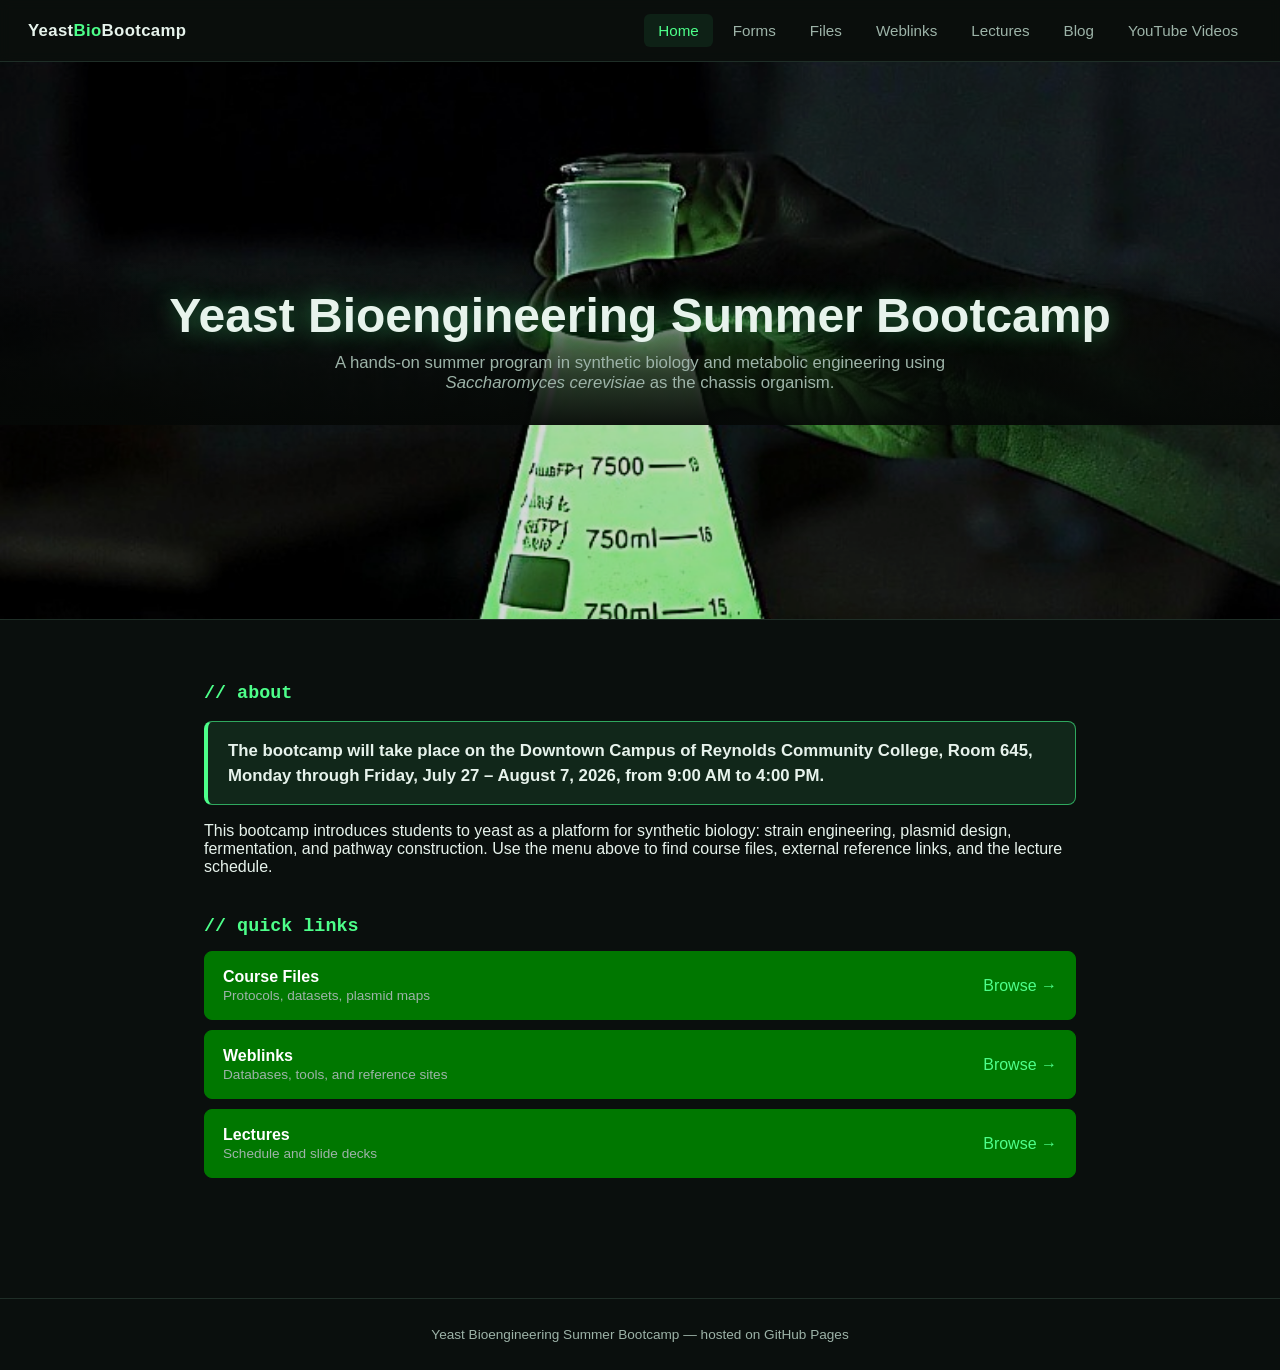
<file: index.html>
<!DOCTYPE html>
<html lang="en">
<head>
<meta charset="UTF-8">
<meta name="viewport" content="width=device-width, initial-scale=1.0">
<title>Yeast Bioengineering Summer Bootcamp</title>
<link rel="stylesheet" href="styles.css">
</head>
<body>

<nav class="topnav">
  <div class="brand">Yeast<span>Bio</span>Bootcamp</div>
  <ul>
    <li><a href="index.html" class="active">Home</a></li>
    <li><a href="forms.html">Forms</a></li>
    <li><a href="files.html">Files</a></li>
    <li><a href="weblinks.html">Weblinks</a></li>
    <li><a href="lectures.html">Lectures</a></li>
    <li><a href="blog.html">Blog</a></li>
    <li><a href="youtube.html">YouTube Videos</a></li>
  </ul>
</nav>


<div class="hero">
  <img src="images/hero-flask.jpg" alt="Glowing yeast culture in an Erlenmeyer flask"
       onerror="this.style.display='none'; document.getElementById('hero-fallback').style.display='flex';">
  <div id="hero-fallback" class="hero-fallback">
    <div class="flask-glow"></div>
    <p>Hero photo not found yet.<br>Add your image as <code>images/hero-flask.jpg</code>.</p>
  </div>
  <div class="hero-overlay">
    <h1>Yeast Bioengineering Summer Bootcamp</h1>
    <p>A hands-on summer program in synthetic biology and metabolic engineering using
       <em>Saccharomyces cerevisiae</em> as the chassis organism.</p>
  </div>
</div>

<main>
  <section class="block">
    <h2>// about</h2>
    <p class="highlight">
      The bootcamp will take place on the Downtown Campus of Reynolds Community College,
      Room 645, Monday through Friday, July 27 &ndash; August 7, 2026, from 9:00 AM to 4:00 PM.
    </p>
    <p>
      This bootcamp introduces students to yeast as a platform for synthetic biology:
      strain engineering, plasmid design, fermentation, and pathway construction.
      Use the menu above to find course files, external reference links, and the
      lecture schedule.
    </p>
  </section>

  <section class="block">
    <h2>// quick links</h2>
    <div class="card-list">
      <div class="card">
        <div class="title">Course Files <small>Protocols, datasets, plasmid maps</small></div>
        <a href="files.html">Browse →</a>
      </div>
      <div class="card">
        <div class="title">Weblinks <small>Databases, tools, and reference sites</small></div>
        <a href="weblinks.html">Browse →</a>
      </div>
      <div class="card">
        <div class="title">Lectures <small>Schedule and slide decks</small></div>
        <a href="lectures.html">Browse →</a>
      </div>
    </div>
  </section>
</main>

<footer>
  Yeast Bioengineering Summer Bootcamp — hosted on GitHub Pages
</footer>

</body>
</html>
</file>
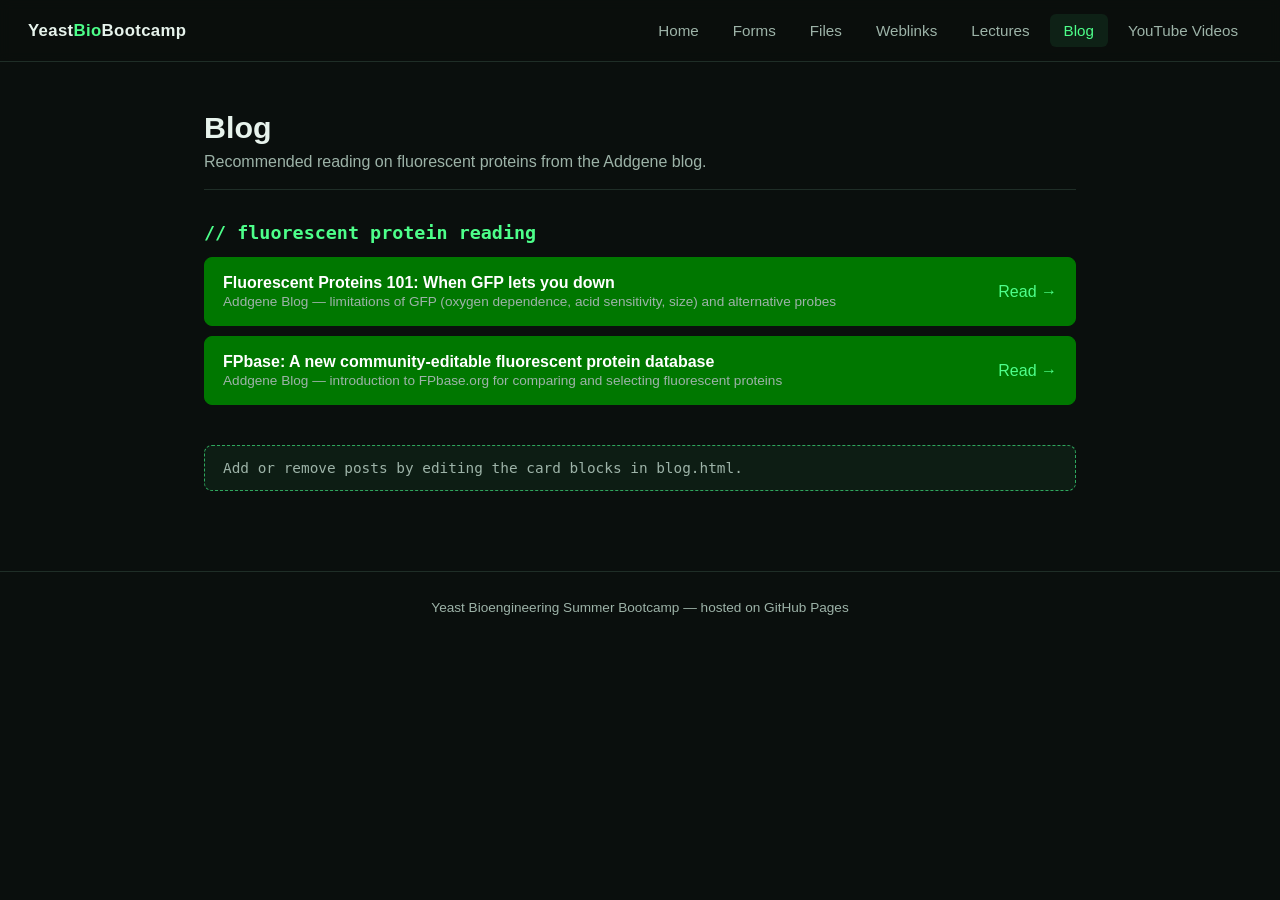
<file: blog.html>
<!DOCTYPE html>
<html lang="en">
<head>
<meta charset="UTF-8">
<meta name="viewport" content="width=device-width, initial-scale=1.0">
<title>Blog — Yeast Bioengineering Summer Bootcamp</title>
<link rel="stylesheet" href="styles.css">
</head>
<body>

<nav class="topnav">
  <div class="brand">Yeast<span>Bio</span>Bootcamp</div>
  <ul>
    <li><a href="index.html">Home</a></li>
    <li><a href="forms.html">Forms</a></li>
    <li><a href="files.html">Files</a></li>
    <li><a href="weblinks.html">Weblinks</a></li>
    <li><a href="lectures.html">Lectures</a></li>
    <li><a href="blog.html" class="active">Blog</a></li>
    <li><a href="youtube.html">YouTube Videos</a></li>
  </ul>
</nav>

<main>
  <div class="page-header">
    <h1>Blog</h1>
    <p>Recommended reading on fluorescent proteins from the Addgene blog.</p>
  </div>

  <section class="block">
    <h2>// fluorescent protein reading</h2>
    <div class="card-list">
      <div class="card">
        <div class="title">Fluorescent Proteins 101: When GFP lets you down <small>Addgene Blog — limitations of GFP (oxygen dependence, acid sensitivity, size) and alternative probes</small></div>
        <a href="https://blog.addgene.org/when-gfp-lets-you-down" target="_blank" rel="noopener">Read →</a>
      </div>
      <div class="card">
        <div class="title">FPbase: A new community-editable fluorescent protein database <small>Addgene Blog — introduction to FPbase.org for comparing and selecting fluorescent proteins</small></div>
        <a href="https://blog.addgene.org/fpbase-a-new-community-editable-fluorescent-protein-database" target="_blank" rel="noopener">Read →</a>
      </div>
    </div>
  </section>

  <div class="callout">
    Add or remove posts by editing the <code>card</code> blocks in blog.html.
  </div>
</main>

<footer>
  Yeast Bioengineering Summer Bootcamp — hosted on GitHub Pages
</footer>

</body>
</html>
</file>
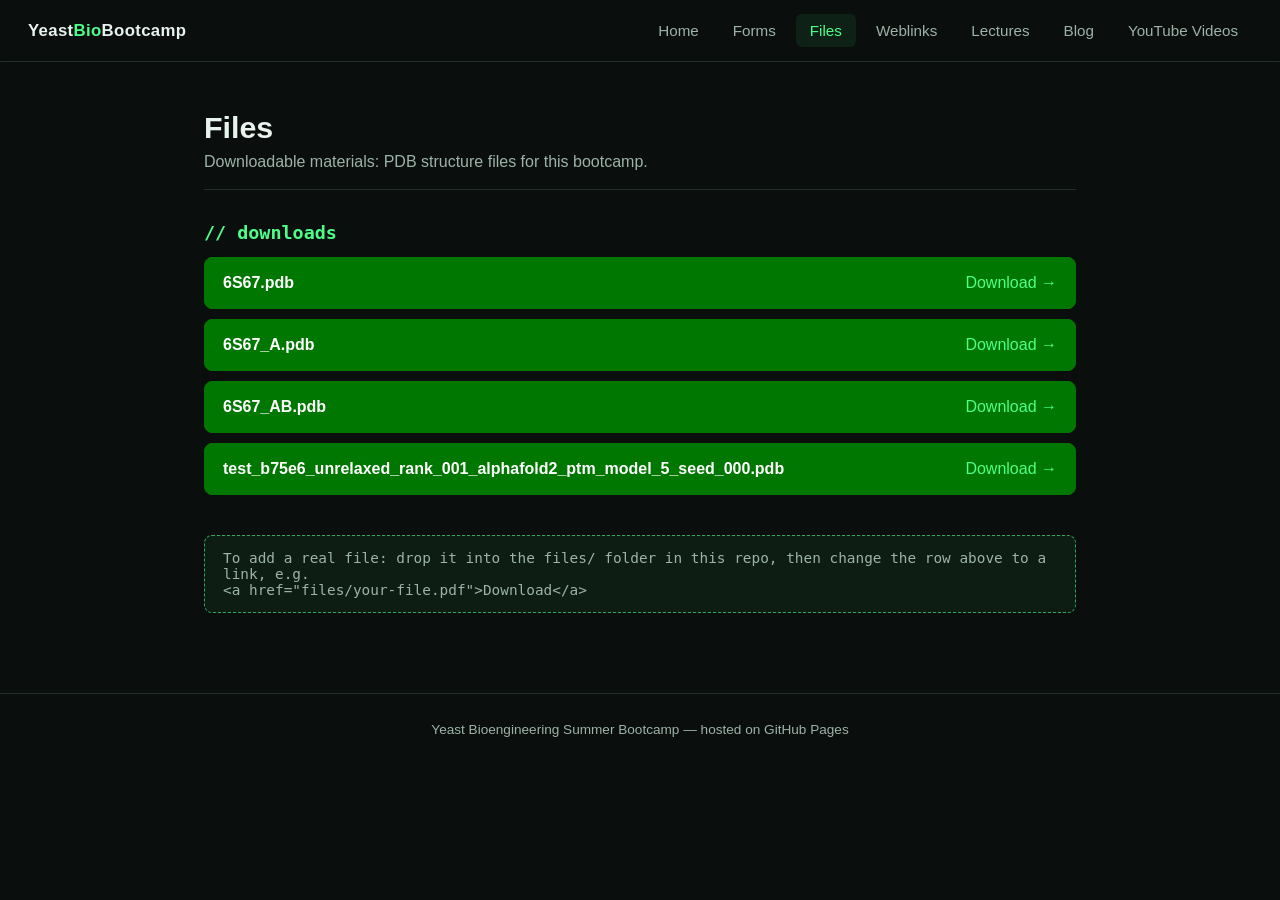
<file: files.html>
<!DOCTYPE html>
<html lang="en">
<head>
<meta charset="UTF-8">
<meta name="viewport" content="width=device-width, initial-scale=1.0">
<title>Files — Yeast Bioengineering Summer Bootcamp</title>
<link rel="stylesheet" href="styles.css">
</head>
<body>

<nav class="topnav">
  <div class="brand">Yeast<span>Bio</span>Bootcamp</div>
  <ul>
    <li><a href="index.html">Home</a></li>
    <li><a href="forms.html">Forms</a></li>
    <li><a href="files.html" class="active">Files</a></li>
    <li><a href="weblinks.html">Weblinks</a></li>
    <li><a href="lectures.html">Lectures</a></li>
    <li><a href="blog.html">Blog</a></li>
    <li><a href="youtube.html">YouTube Videos</a></li>
  </ul>
</nav>

<main>
  <div class="page-header">
    <h1>Files</h1>
    <p>Downloadable materials: PDB structure files for this bootcamp.</p>
  </div>

  <section class="block">
    <h2>// downloads</h2>
    <div class="card-list">
      <div class="card">
        <div class="title">6S67.pdb</div>
        <a href="files/6S67.pdb">Download →</a>
      </div>
      <div class="card">
        <div class="title">6S67_A.pdb</div>
        <a href="files/6S67_A.pdb">Download →</a>
      </div>
      <div class="card">
        <div class="title">6S67_AB.pdb</div>
        <a href="files/6S67_AB.pdb">Download →</a>
      </div>
      <div class="card">
        <div class="title">test_b75e6_unrelaxed_rank_001_alphafold2_ptm_model_5_seed_000.pdb</div>
        <a href="files/test_b75e6_unrelaxed_rank_001_alphafold2_ptm_model_5_seed_000.pdb">Download →</a>
      </div>
    </div>
  </section>

  <div class="callout">
    To add a real file: drop it into the <code>files/</code> folder in this repo, then
    change the row above to a link, e.g.<br>
    &lt;a href="files/your-file.pdf"&gt;Download&lt;/a&gt;
  </div>
</main>

<footer>
  Yeast Bioengineering Summer Bootcamp — hosted on GitHub Pages
</footer>

</body>
</html>
</file>
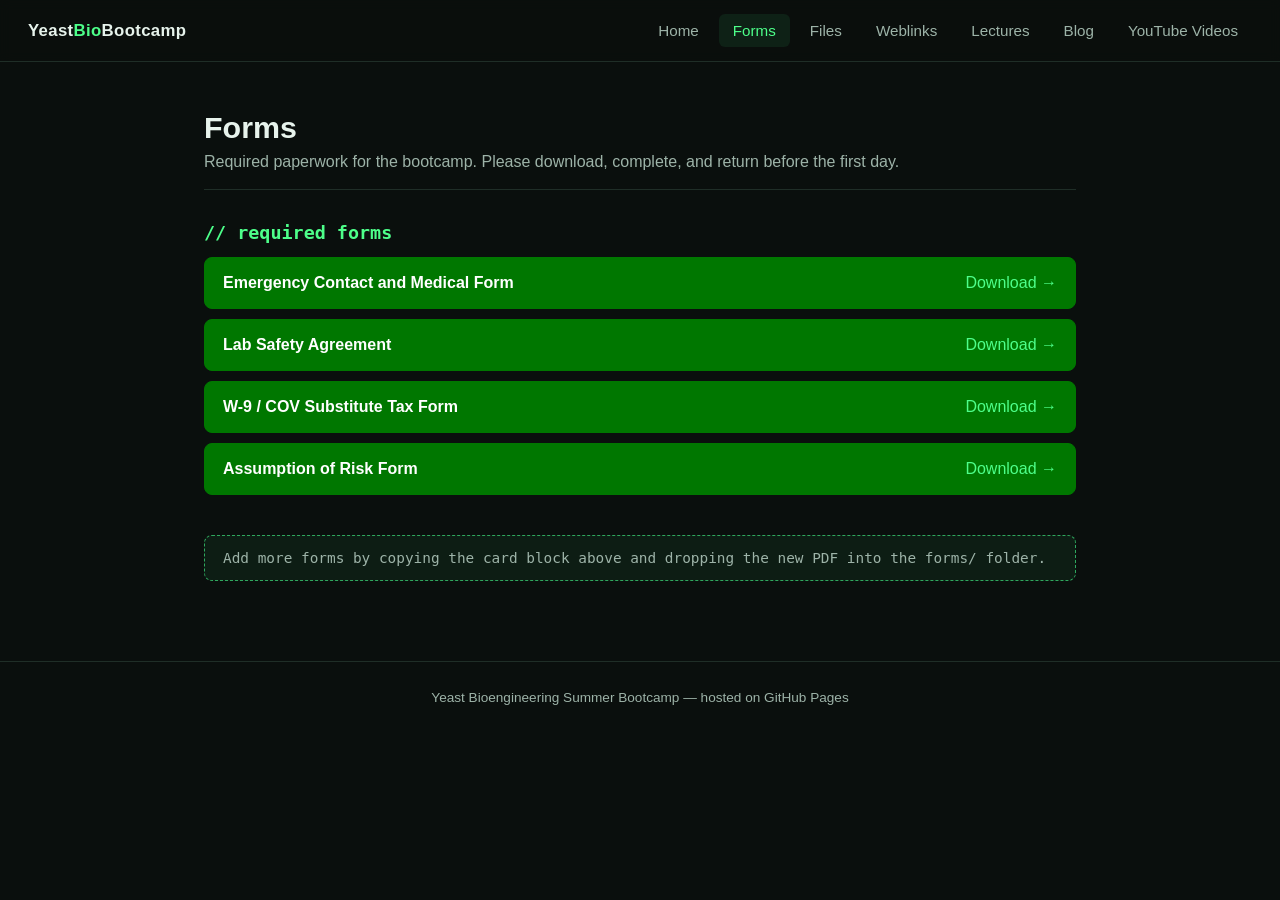
<file: forms.html>
<!DOCTYPE html>
<html lang="en">
<head>
<meta charset="UTF-8">
<meta name="viewport" content="width=device-width, initial-scale=1.0">
<title>Forms — Yeast Bioengineering Summer Bootcamp</title>
<link rel="stylesheet" href="styles.css">
</head>
<body>

<nav class="topnav">
  <div class="brand">Yeast<span>Bio</span>Bootcamp</div>
  <ul>
    <li><a href="index.html">Home</a></li>
    <li><a href="forms.html" class="active">Forms</a></li>
    <li><a href="files.html">Files</a></li>
    <li><a href="weblinks.html">Weblinks</a></li>
    <li><a href="lectures.html">Lectures</a></li>
    <li><a href="blog.html">Blog</a></li>
    <li><a href="youtube.html">YouTube Videos</a></li>
  </ul>
</nav>

<main>
  <div class="page-header">
    <h1>Forms</h1>
    <p>Required paperwork for the bootcamp. Please download, complete, and return before the first day.</p>
  </div>

  <section class="block">
    <h2>// required forms</h2>
    <div class="card-list">
      <div class="card">
        <div class="title">Emergency Contact and Medical Form</div>
        <a href="forms/Emergency_Contact_and_Medical_Form.pdf">Download →</a>
      </div>
      <div class="card">
        <div class="title">Lab Safety Agreement</div>
        <a href="forms/FP_Bootcamp_Lab_Safety_Agreement.pdf">Download →</a>
      </div>
      <div class="card">
        <div class="title">W-9 / COV Substitute Tax Form</div>
        <a href="forms/W9_COVSubstitute_Tax_Form.pdf">Download →</a>
      </div>
            <div class="card">
                      <div class="title">Assumption of Risk Form</div>
                      <a href="forms/75-0004%20Assumption%20of%20Risk%20Form.pdf">Download →</a>
            </div>
    </div>
  </section>

  <div class="callout">
    Add more forms by copying the <code>card</code> block above and dropping the new PDF into the <code>forms/</code> folder.
  </div>
</main>

<footer>
  Yeast Bioengineering Summer Bootcamp — hosted on GitHub Pages
</footer>

</body>
</html>
</file>
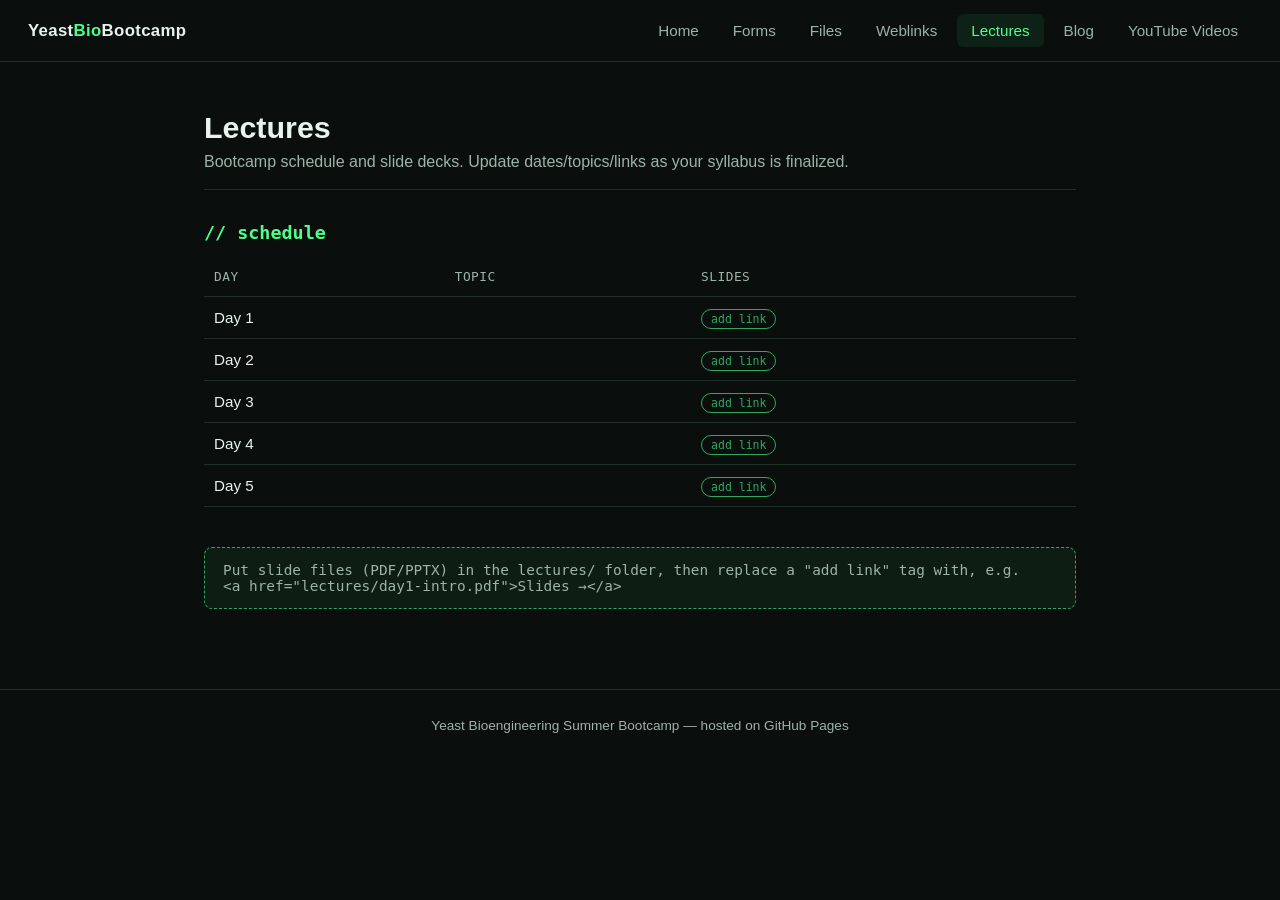
<file: lectures.html>
<!DOCTYPE html>
<html lang="en">
<head>
<meta charset="UTF-8">
<meta name="viewport" content="width=device-width, initial-scale=1.0">
<title>Lectures — Yeast Bioengineering Summer Bootcamp</title>
<link rel="stylesheet" href="styles.css">
</head>
<body>

<nav class="topnav">
  <div class="brand">Yeast<span>Bio</span>Bootcamp</div>
  <ul>
    <li><a href="index.html">Home</a></li>
    <li><a href="forms.html">Forms</a></li>
    <li><a href="files.html">Files</a></li>
    <li><a href="weblinks.html">Weblinks</a></li>
    <li><a href="lectures.html" class="active">Lectures</a></li>
    <li><a href="blog.html">Blog</a></li>
    <li><a href="youtube.html">YouTube Videos</a></li>
  </ul>
</nav>

<main>
  <div class="page-header">
    <h1>Lectures</h1>
    <p>Bootcamp schedule and slide decks. Update dates/topics/links as your syllabus is finalized.</p>
  </div>

  <section class="block">
    <h2>// schedule</h2>
    <table>
      <thead>
        <tr><th>Day</th><th>Topic</th><th>Slides</th></tr>
      </thead>
      <tbody>
        <tr><td>Day 1</td><td></td><td><span class="tag">add link</span></td></tr>
        <tr><td>Day 2</td><td></td><td><span class="tag">add link</span></td></tr>
        <tr><td>Day 3</td><td></td><td><span class="tag">add link</span></td></tr>
        <tr><td>Day 4</td><td></td><td><span class="tag">add link</span></td></tr>
        <tr><td>Day 5</td><td></td><td><span class="tag">add link</span></td></tr>
      </tbody>
    </table>
  </section>

  <div class="callout">
    Put slide files (PDF/PPTX) in the <code>lectures/</code> folder, then replace a
    "add link" tag with, e.g.<br>
    &lt;a href="lectures/day1-intro.pdf"&gt;Slides →&lt;/a&gt;
  </div>
</main>

<footer>
  Yeast Bioengineering Summer Bootcamp — hosted on GitHub Pages
</footer>

</body>
</html>
</file>
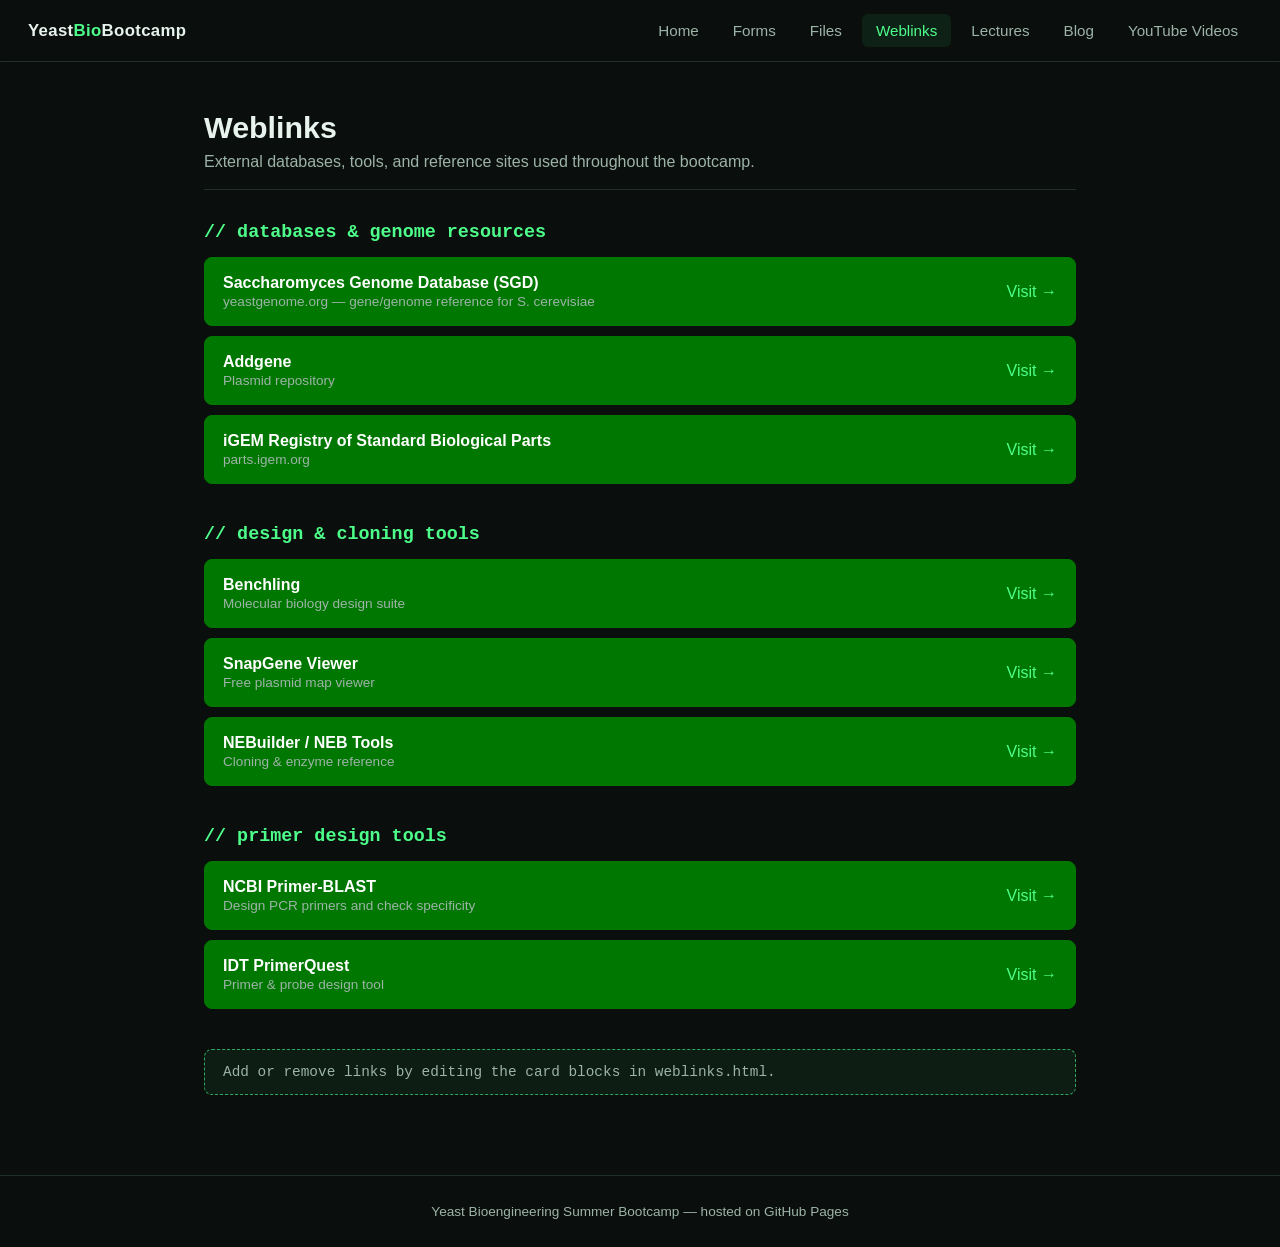
<file: weblinks.html>
<!DOCTYPE html>
<html lang="en">
<head>
<meta charset="UTF-8">
<meta name="viewport" content="width=device-width, initial-scale=1.0">
<title>Weblinks — Yeast Bioengineering Summer Bootcamp</title>
<link rel="stylesheet" href="styles.css">
</head>
<body>

<nav class="topnav">
  <div class="brand">Yeast<span>Bio</span>Bootcamp</div>
  <ul>
    <li><a href="index.html">Home</a></li>
    <li><a href="forms.html">Forms</a></li>
    <li><a href="files.html">Files</a></li>
    <li><a href="weblinks.html" class="active">Weblinks</a></li>
    <li><a href="lectures.html">Lectures</a></li>
    <li><a href="blog.html">Blog</a></li>
    <li><a href="youtube.html">YouTube Videos</a></li>
  </ul>
</nav>

<main>
  <div class="page-header">
    <h1>Weblinks</h1>
    <p>External databases, tools, and reference sites used throughout the bootcamp.</p>
  </div>

  <section class="block">
    <h2>// databases &amp; genome resources</h2>
    <div class="card-list">
      <div class="card">
        <div class="title">Saccharomyces Genome Database (SGD) <small>yeastgenome.org — gene/genome reference for S. cerevisiae</small></div>
        <a href="https://www.yeastgenome.org/" target="_blank" rel="noopener">Visit →</a>
      </div>
      <div class="card">
        <div class="title">Addgene <small>Plasmid repository</small></div>
        <a href="https://www.addgene.org/" target="_blank" rel="noopener">Visit →</a>
      </div>
      <div class="card">
        <div class="title">iGEM Registry of Standard Biological Parts <small>parts.igem.org</small></div>
        <a href="https://parts.igem.org/" target="_blank" rel="noopener">Visit →</a>
      </div>
    </div>
  </section>

  <section class="block">
    <h2>// design &amp; cloning tools</h2>
    <div class="card-list">
      <div class="card">
        <div class="title">Benchling <small>Molecular biology design suite</small></div>
        <a href="https://www.benchling.com/" target="_blank" rel="noopener">Visit →</a>
      </div>
      <div class="card">
        <div class="title">SnapGene Viewer <small>Free plasmid map viewer</small></div>
        <a href="https://www.snapgene.com/snapgene-viewer" target="_blank" rel="noopener">Visit →</a>
      </div>
      <div class="card">
        <div class="title">NEBuilder / NEB Tools <small>Cloning &amp; enzyme reference</small></div>
        <a href="https://www.neb.com/" target="_blank" rel="noopener">Visit →</a>
      </div>
    </div>
  </section>

  <section class="block">
    <h2>// primer design tools</h2>
    <div class="card-list">
      <div class="card">
        <div class="title">NCBI Primer-BLAST <small>Design PCR primers and check specificity</small></div>
        <a href="https://www.ncbi.nlm.nih.gov/tools/primer-blast/" target="_blank" rel="noopener">Visit →</a>
      </div>
      <div class="card">
        <div class="title">IDT PrimerQuest <small>Primer &amp; probe design tool</small></div>
        <a href="https://www.idtdna.com/pages/tools/primerquest" target="_blank" rel="noopener">Visit →</a>
      </div>
    </div>
  </section>

  <div class="callout">
    Add or remove links by editing the <code>card</code> blocks in weblinks.html.
  </div>
</main>

<footer>
  Yeast Bioengineering Summer Bootcamp — hosted on GitHub Pages
</footer>

</body>
</html>
</file>
<file: styles.css>
/* ===== Yeast Bioengineering Summer Bootcamp — shared styles ===== */

:root {
  --bg: #0a0f0d;
  --bg-panel: #101713;
  --border: #1f2e27;
  --text: #e7f3ec;
  --text-dim: #9db3a8;
  --glow: #4dff8a;
  --glow-dim: #2fa85e;
  --font: -apple-system, BlinkMacSystemFont, "Segoe UI", Roboto, Helvetica, Arial, sans-serif;
  --mono: "SF Mono", Consolas, Menlo, monospace;
}

* { box-sizing: border-box; }

html, body {
  margin: 0;
  padding: 0;
  background: var(--bg);
  color: var(--text);
  font-family: var(--font);
  scroll-behavior: smooth;
}

a { color: var(--glow); text-decoration: none; }
a:hover { text-decoration: underline; }

/* ---------- Top nav ---------- */
.topnav {
  position: sticky;
  top: 0;
  z-index: 100;
  display: flex;
  align-items: center;
  justify-content: space-between;
  padding: 14px 28px;
  background: rgba(10, 15, 13, 0.9);
  backdrop-filter: blur(6px);
  border-bottom: 1px solid var(--border);
}

.topnav .brand {
  font-weight: 700;
  font-size: 1.05rem;
  color: var(--text);
  letter-spacing: 0.02em;
}

.topnav .brand span { color: var(--glow); }

.topnav ul {
  list-style: none;
  display: flex;
  gap: 6px;
  margin: 0;
  padding: 0;
}

.topnav ul li a {
  display: inline-block;
  padding: 8px 14px;
  border-radius: 6px;
  color: var(--text-dim);
  font-weight: 500;
  font-size: 0.95rem;
}

.topnav ul li a:hover,
.topnav ul li a.active {
  color: var(--glow);
  background: rgba(77, 255, 138, 0.08);
  text-decoration: none;
}

/* ---------- Hero ---------- */
.hero {
  position: relative;
  min-height: 62vh;
  display: flex;
  align-items: center;
  justify-content: center;
  overflow: hidden;
  border-bottom: 1px solid var(--border);
  background: radial-gradient(circle at 50% 60%, rgba(77,255,138,0.10), transparent 60%), #050806;
}

.hero img {
  position: absolute;
  inset: 0;
  width: 100%;
  height: 100%;
  object-fit: cover;
  filter: brightness(0.85);
}

.hero-fallback {
  position: absolute;
  inset: 0;
  display: none;
  flex-direction: column;
  align-items: center;
  justify-content: center;
  gap: 18px;
  color: var(--text-dim);
  font-family: var(--mono);
  text-align: center;
  padding: 20px;
}

.flask-glow {
  width: 90px;
  height: 110px;
  clip-path: polygon(38% 0%, 62% 0%, 62% 40%, 100% 95%, 0% 95%, 38% 40%);
  background: var(--glow);
  box-shadow: 0 0 60px 20px rgba(77,255,138,0.55);
  opacity: 0.9;
}

.hero-overlay {
  position: relative;
  z-index: 2;
  text-align: center;
  padding: 32px 20px;
  background: linear-gradient(180deg, rgba(5,8,6,0) 0%, rgba(5,8,6,0.75) 70%, rgba(5,8,6,0.95) 100%);
  width: 100%;
}

.hero-overlay h1 {
  font-size: clamp(1.8rem, 4vw, 3rem);
  margin: 0 0 10px;
  color: var(--text);
  text-shadow: 0 0 24px rgba(77,255,138,0.45);
}

.hero-overlay p {
  color: var(--text-dim);
  font-size: 1.05rem;
  max-width: 640px;
  margin: 0 auto;
}

/* ---------- Page layout ---------- */
main {
  max-width: 920px;
  margin: 0 auto;
  padding: 48px 24px 80px;
}

.page-header {
  margin-bottom: 32px;
  padding-bottom: 18px;
  border-bottom: 1px solid var(--border);
}

.page-header h1 {
  margin: 0 0 8px;
  font-size: 1.9rem;
  color: var(--text);
}

.page-header p { color: var(--text-dim); margin: 0; }

section.block {
  margin-bottom: 40px;
}

section.block h2 {
  font-size: 1.15rem;
  color: var(--glow);
  margin-bottom: 14px;
  font-family: var(--mono);
}

.card-list {
  display: flex;
  flex-direction: column;
  gap: 10px;
}

.card {
  background: #007700;
  border: 1px solid #007700;
  border-radius: 8px;
  padding: 16px 18px;
  display: flex;
  justify-content: space-between;
  align-items: center;
  gap: 12px;
  flex-wrap: wrap;
}

.card .meta { color: #eafff0; font-size: 0.85rem; }
.card .title { font-weight: 700; color: #ffffff; }
.card .title small { display: block; font-weight: 400; color: var(--text-dim); font-size: 0.85rem; margin-top: 2px; }

.tag {
  font-family: var(--mono);
  font-size: 0.72rem;
  color: var(--glow-dim);
  border: 1px solid var(--glow-dim);
  border-radius: 999px;
  padding: 2px 9px;
}

table {
  width: 100%;
  border-collapse: collapse;
}

th, td {
  text-align: left;
  padding: 12px 10px;
  border-bottom: 1px solid var(--border);
  font-size: 0.95rem;
}

th { color: var(--text-dim); font-family: var(--mono); font-weight: 500; font-size: 0.8rem; text-transform: uppercase; letter-spacing: 0.04em; }

.highlight {
  background: rgba(77,255,138,0.10);
  border: 1px solid var(--glow-dim);
  border-left: 4px solid var(--glow);
  border-radius: 8px;
  padding: 16px 20px;
  color: var(--text);
  font-weight: 600;
  font-size: 1.05rem;
  line-height: 1.5;
}

.callout {
  background: rgba(77,255,138,0.06);
  border: 1px dashed var(--glow-dim);
  border-radius: 8px;
  padding: 14px 18px;
  color: var(--text-dim);
  font-size: 0.9rem;
  font-family: var(--mono);
}

footer {
  text-align: center;
  padding: 28px;
  color: var(--text-dim);
  font-size: 0.85rem;
  border-top: 1px solid var(--border);
}

@media (max-width: 640px) {
  .topnav { flex-direction: column; gap: 10px; padding: 14px 16px; }
  .topnav ul { flex-wrap: wrap; justify-content: center; }
}


/* ---------- Video grid (YouTube Videos page) ---------- */
.video-grid {
  display: grid;
  grid-template-columns: repeat(auto-fill, minmax(260px, 1fr));
  gap: 20px;
}

.video-card {
  display: block;
  background: var(--bg-panel);
  border: 1px solid var(--border);
  border-radius: 8px;
  overflow: hidden;
  color: var(--text);
}

.video-card:hover {
  border-color: var(--glow-dim);
  text-decoration: none;
}

.video-thumb {
  position: relative;
}

.video-thumb img {
  width: 100%;
  display: block;
}

.play-icon {
  position: absolute;
  inset: 0;
  display: flex;
  align-items: center;
  justify-content: center;
  font-size: 2.5rem;
  color: #fff;
  background: rgba(0, 0, 0, 0.25);
}

.video-info {
  padding: 12px 14px;
}

.video-title {
  font-weight: 700;
  color: #fff;
  margin-bottom: 4px;
}

.video-meta {
  font-size: 0.85rem;
  color: var(--text-dim);
}
</file>
